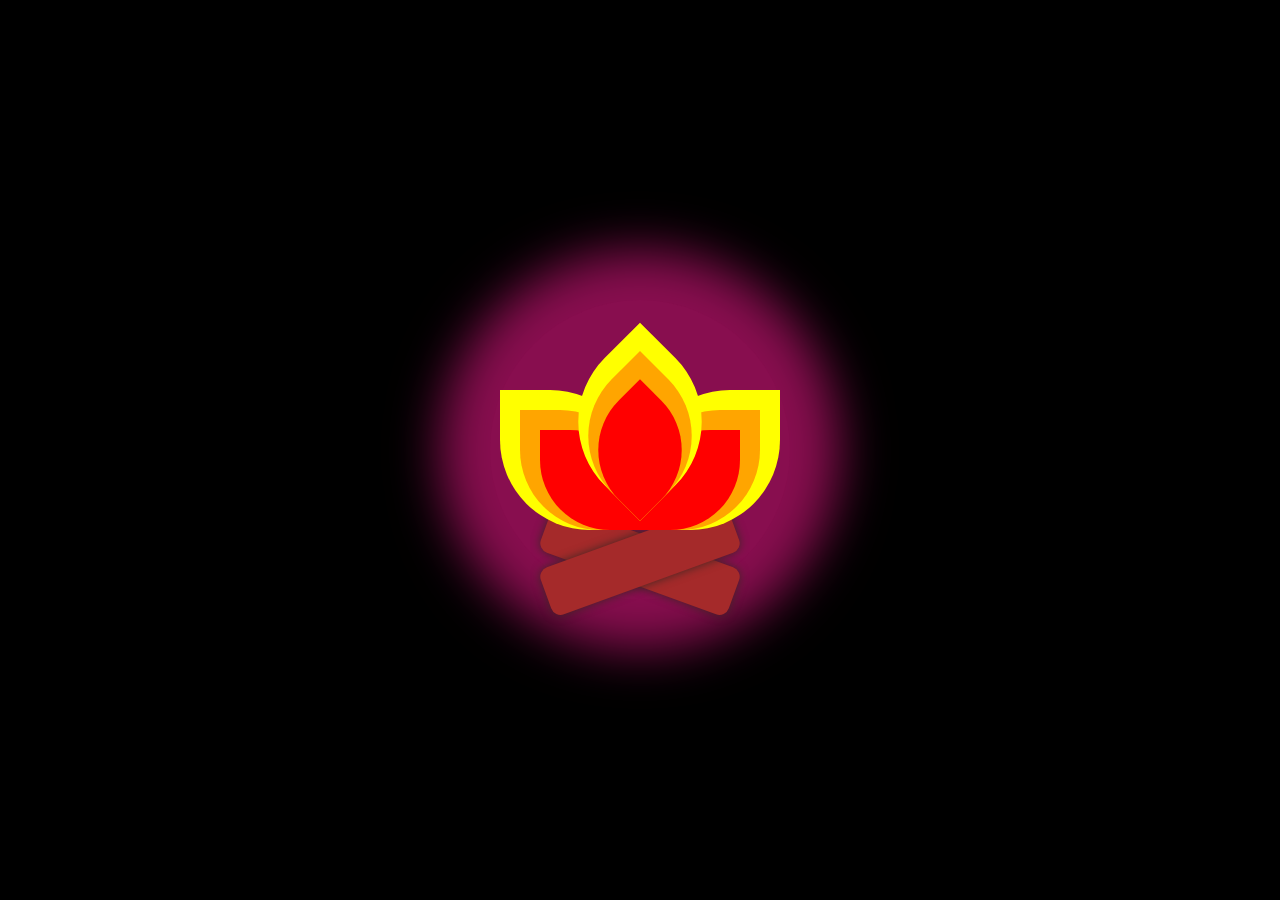
<file: Cute Bonfire/index.html>
<!DOCTYPE html>
<html lang="en">
  <head>
    <meta charset="UTF-8" />
    <meta http-equiv="X-UA-Compatible" content="IE=edge" />
    <meta name="viewport" content="width=device-width, initial-scale=1.0" />
    <link rel="stylesheet" href="style.css" />
    <title>Cute bonfire</title>

  </head>
  <body>
    <div class="fire">
        <div class="logs">
            <div class="log l1"></div>
            <div class="log l2"></div>
        </div>
        <div class="flames">
            <div class="flame f1"></div>
            <div class="flame f2"></div>
            <div class="flame f3"></div>
        </div>
        <div class="sparks">
            <div class="spark s1"></div>
            <div class="spark s2"></div>
            <div class="spark s3"></div>
            <div class="spark s4"></div>
            <div class="spark s5"></div>
            <div class="spark s6"></div>
            <div class="spark s7"></div>
            <div class="spark s8"></div>
        </div>
    </div>
  </body>
</html>
</file>
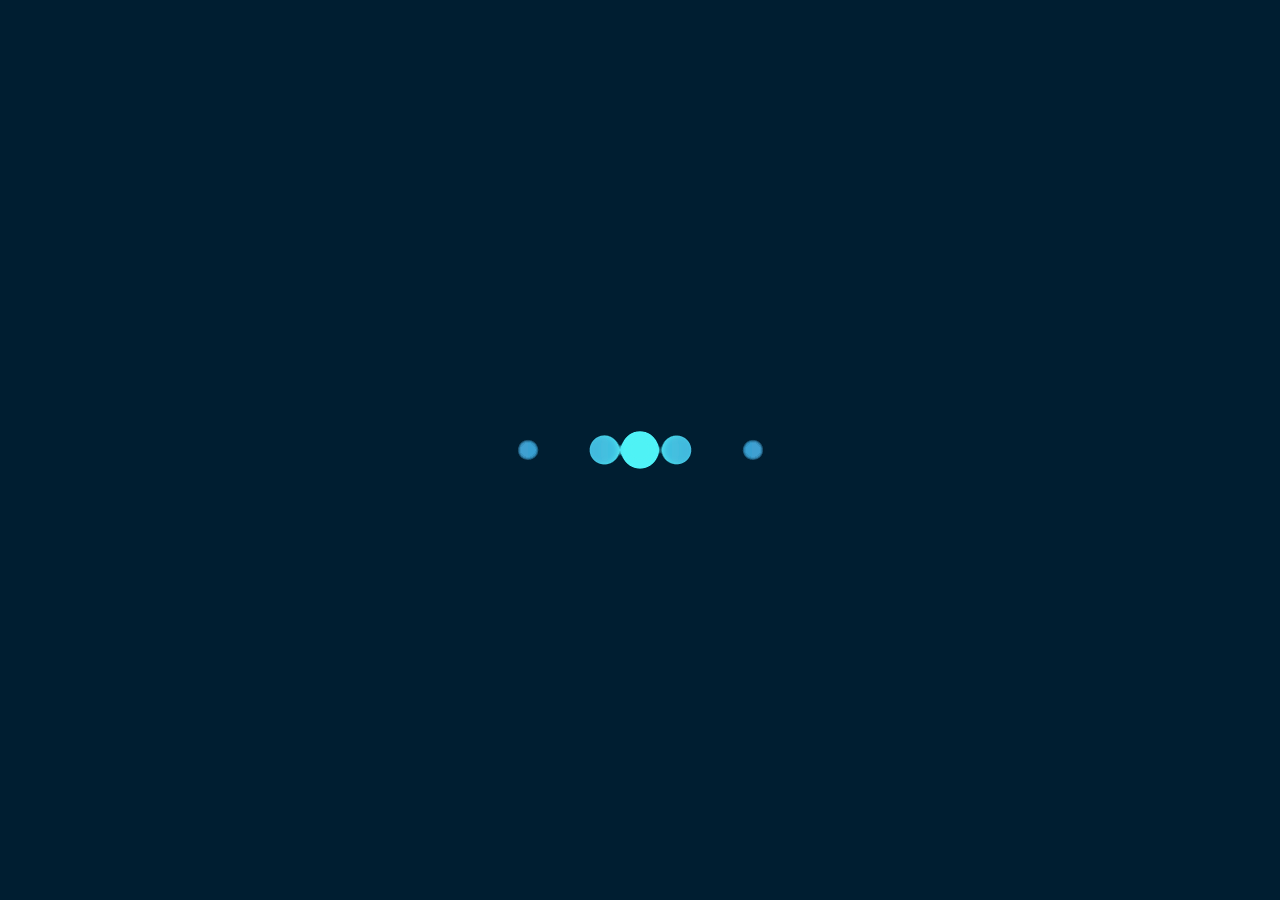
<file: Loading Ball/index.html>
<!DOCTYPE html>
<html lang="en">
<head>
    <meta charset="UTF-8">
    <meta http-equiv="X-UA-Compatible" content="IE=edge">
    <meta name="viewport" content="width=device-width, initial-scale=1.0">
    <title>Document</title>
    <link rel="stylesheet" href="style.css" />
</head>
<body>
    <div class="container">
        <span></span>
        <span></span>
        <span></span>
        <span></span>
    </div>
    
    <svg>
        <filter id="gooey">
            <feGaussianBlur stdDeviation="3" in="SourceGraphic" result="blur" />
            <feColorMatrix in="blur" values="1 0 0 0 0  0 1 0 0 0  0 0 1 0 0  0 0 0 25 -9" />
        </filter>
    </svg>
    
    <svg>
        <filter id="normal">
        </filter>
    </svg>
</body>
</html>
</file>
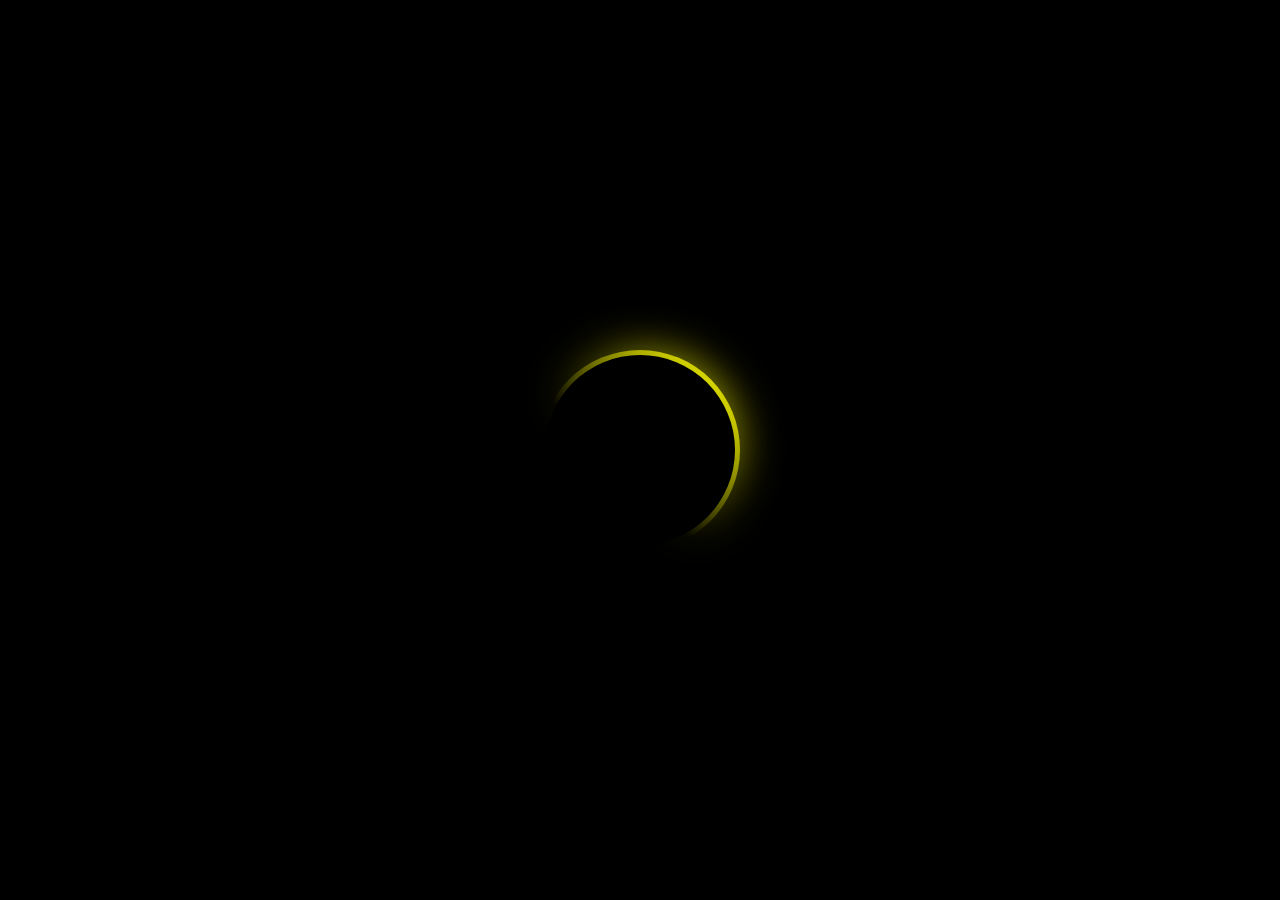
<file: Loading Neon/index.html>
<!DOCTYPE html>
<html lang="en">
<head>
    <meta charset="UTF-8">
    <meta http-equiv="X-UA-Compatible" content="IE=edge">
    <meta name="viewport" content="width=device-width, initial-scale=1.0">
    <title>Document</title>
    <link rel="stylesheet" href="style.css" />
</head>
<body>
    <div class="load"></div>
</body>
</html>
</file>
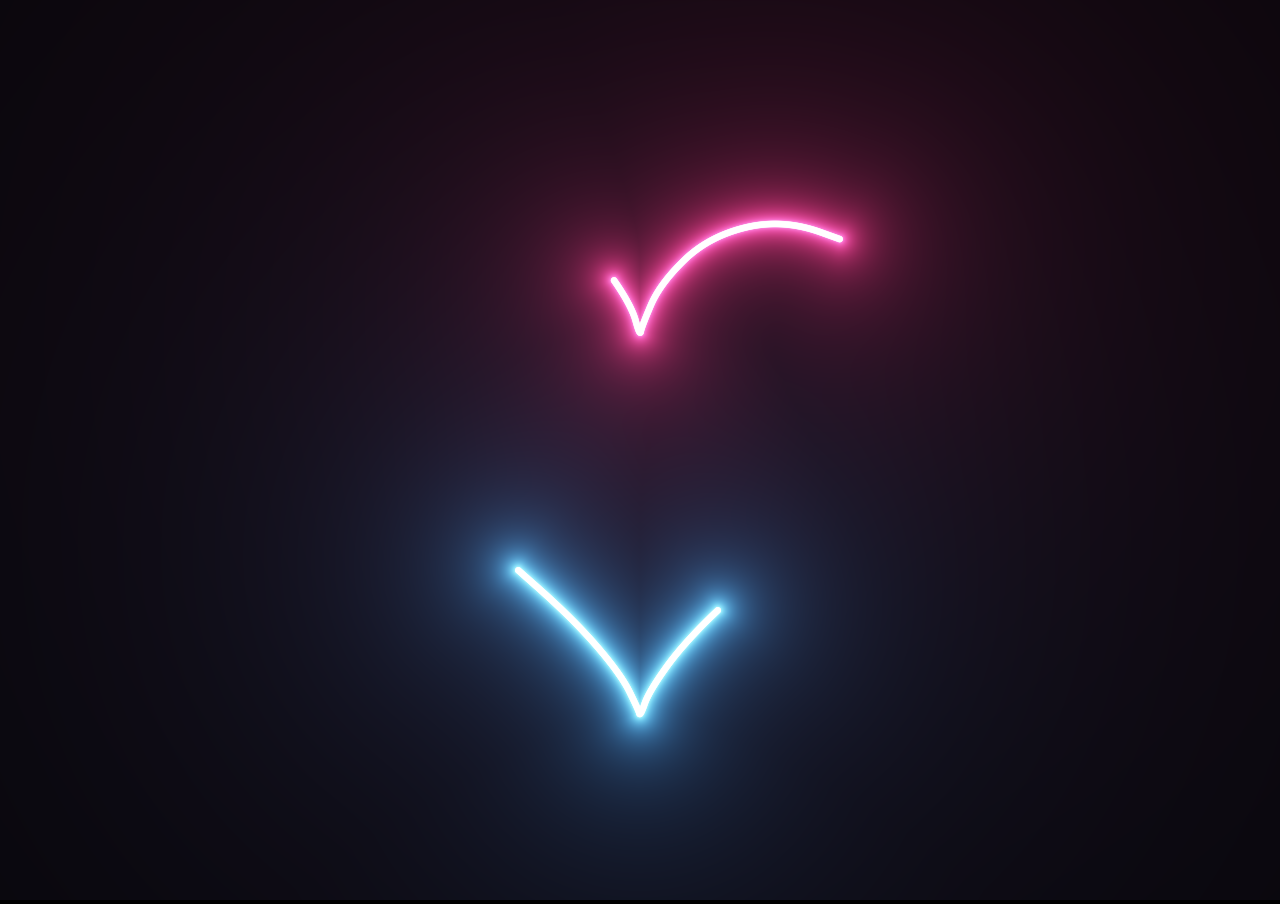
<file: Neon Love/index.html>
<!DOCTYPE html>
<html lang="en">
<head>
    <meta charset="UTF-8">
    <meta http-equiv="X-UA-Compatible" content="IE=edge">
    <meta name="viewport" content="width=device-width, initial-scale=1.0">
    <title>Document</title>
    <link rel="stylesheet" href="style.css" />
</head>
<body>
    <canvas id="canvas" width="1400" height="600"></canvas>
    <script src="script.js"></script>
</body>
</html>
</file>
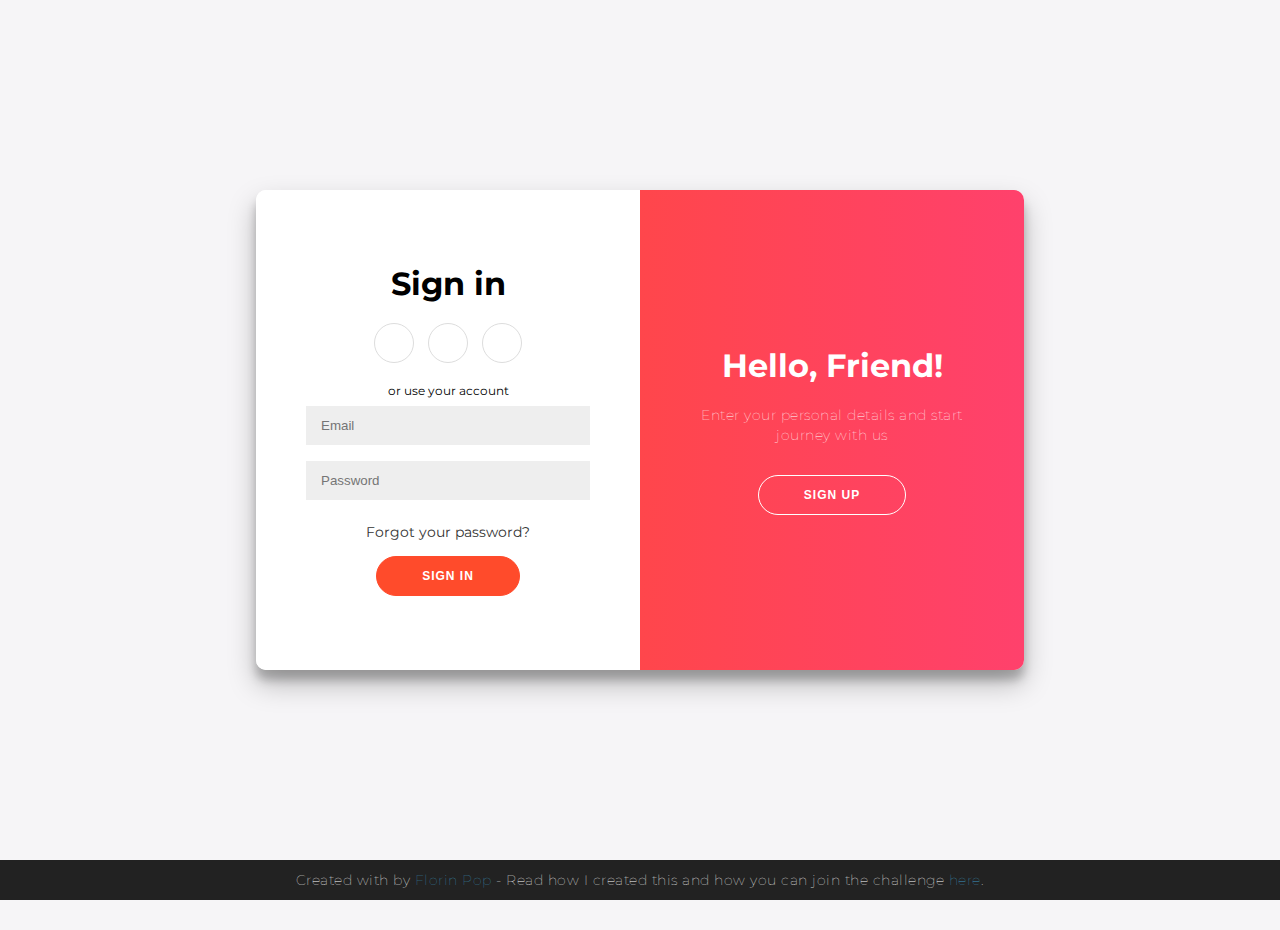
<file: Sign in and up/index.html>
<!DOCTYPE html>
<html lang="en">
<head>
    <meta charset="UTF-8">
    <meta http-equiv="X-UA-Compatible" content="IE=edge">
    <meta name="viewport" content="width=device-width, initial-scale=1.0">
		<link rel="stylesheet" href="style.css" />
		
    <title>Document</title>
</head>
<body>
  <div class="container" id="container"> 
		<div class="form-container sign-up-container">
			<form action="#">
				<h1>Create Account</h1>
				<div class="social-container">
					<a href="#" class="social"><i class="fab fa-facebook-f"></i></a> 
					<a href="#" class="social"><i class="fab fa-google-plus-g"></i></a>
					<a href="#" class="social"><i class="fab fa-linkedin-in"></i></a>
				</div>

				<span>or use your email for registration</span>

				<input type="text" placeholder="Name" />
				<input type="email" placeholder="Email" />
				<input type="password" placeholder="Password" />
				
				<button>Sign Up</button>
				
			</form>
		</div>
    
		<div class="form-container sign-in-container">
      <form action="#">
      <h1>Sign in</h1>
        <div class="social-container">
					<a href="#" class="social"><i class="fab fa-facebook-f"></i></a> 
					<a href="#" class="social"><i class="fab fa-google-plus-g"></i></a>
					<a href="#" class="social"><i class="fab fa-linkedin-in"></i></a>
				</div>
        
        <span>or use your account</span>
        
				<input type="email" placeholder="Email" />
        <input type="password" placeholder="Password" />
        
        <a href="#">Forgot your password?</a>
        
        <button>Sign In</button>
      </form>
    </div>
    
		<div class="overlay-container"> 
			<div class="overlay">
        <div class="overlay-panel overlay-left"> 
					<h1>Welcome Back!</h1>
					<p>To keep connected with us please login with your personal info</p>
					<button class="ghost" id="signin">Sign In</button>
				</div>

				<div class="overlay-panel overlay-right"> 
					<h1>Hello, Friend!</h1>
					<p>Enter your personal details and start journey with us</p> 
					<button class="ghost" id="signup">Sign Up</button>
				</div>
			</div>
		</div>
	</div>
	<footer>
    <p>
			Created with <i class="fa fa-heart"></i> by 
			<a target="_blank" href="https://florin-pop.com">Florin Pop</a>
      - Read how I created this and how you can join the challenge
      <a target="_blank" href="https://www.florin-pop.com/blog/2019/03/double-slider-sign-in-up-form/">here</a>.
    </p>
        
		<script>
			const signUpButton = document.getElementById('signup'); 
			const signInButton = document.getElementById('signIn'); 
			const container = document.getElementById('container');
			
			signUpButton.addEventListener('click', () => { 
				container.classList.add("right-panel-active");
			});
			
			signInButton.addEventListener('click', () => { 
				container.classList.remove("right-panel-active");
			});
      
		</script>
        
</body>
</html>
</file>
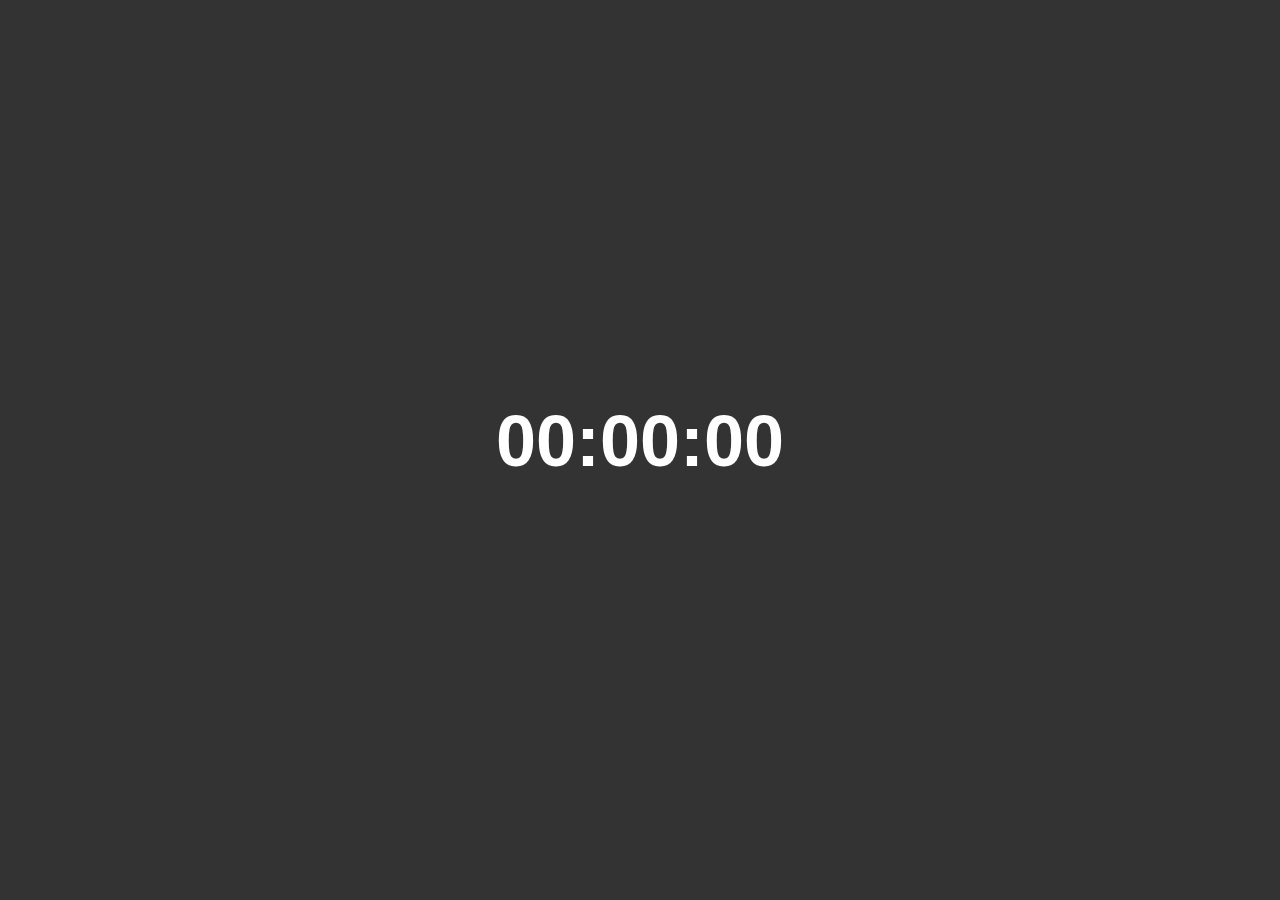
<file: Time Display/index.html>
<!DOCTYPE html>
<html lang="en">
  <head>
    <meta charset="UTF-8" />
    <meta http-equiv="X-UA-Compatible" content="IE=edge" />
    <meta name="viewport" content="width=device-width, initial-scale=1.0" />

    <link
      rel="stylesheet"
      href="https://use.fontawesome.com/releases/v5.14.0/css/all.css"
      integrity="sha384-HzLeBuhoNPvSl5KYnjx0BT+WB0QEEqLprO+NBkkk5gbc67FTaL7XIGa2w1L0Xbgc"
      crossorigin="anonymous"
    />
    <!-- <link rel="stylesheet" href="https://use.fontawesome.com/releases/v5.14.0/css/all.css" integrity="sha384-Gn5384xqQ1aoWXA+058RXPxPg6fy4IWvTNh0E263XmFcJlSAwiGgFAW/dAiS6JXm" crossorigin="anonymous"> -->

    <title>Document</title>

    <style>
      body {
        margin: 0;
        background-color: #333;
        font-family: Arial, sans-serif;
        flex-direction: column;
        align-items: center;
        justify-content: center;
        display: flex;
        height: 100vh;
      }

      .clock {
        font-size: 72px;
        font-weight: bold;
        color: #fff;
      }

      i {
        color: rgb(87, 87, 87);
        margin: 20px;
      }
    </style>
  </head>
  <body>
    <!-- time display -->
    <div class="clock">00:00:00</div>

    <div>
      <!-- icon -->
      <i class="fas fa-clock"></i>
      <i class="far fa-calendar-alt"></i>
      <i class="fas fas fa-cloud-sun-rain"></i>
    </div>

    <script>
      const clockElement = document.querySelector(".clock");
      setInterval(function () {
        const now = new Date();
        const hours = now.getHours().toString().padStart(2, "0");
        const minutes = now.getMinutes().toString().padStart(2, "0");
        const seconds = now.getSeconds().toString().padStart(2, "0");
        const time = `${hours}:${minutes}:${seconds}`;
        clockElement.textContent = time;
      }, 1000);
    </script>
  </body>
</html>
</file>
<file: Cute Bonfire/style.css>
body {
	display: grid;
	grid-template: 1fr 1fr 1fr / 1fr 1fr 1fr;

	background: black;
	width: 100vw;
	height: 100vh;
	margin: 0;
	padding: 0;
}
.fire {
	position: relative;
	grid-column: 2 / 3;
	grid-row: 2 / 3;
	align-self: end;
	justify-self: center;
	width: 300px;
	height: 300px;
	background: #880e4f;
	border-radius: 50%;
	box-shadow: 0 0 50px 50px #880e4f;
	animation: background 5s ease infinite;
}
.flame {
	position: absolute;
	bottom: 70px;
	width: 100px;
	height: 100px;
	background-color: red;
	border-radius: 0 70%;
	box-shadow: -10px -10px 0 10px orange, -20px -20px 0 20px yellow;
	animation: flicker 5s ease infinite;
}
.f1 {
	left: 50px;
}
.f3 {
	transform: rotateZ(45deg);
	left: 100px;
	bottom: 100px;
}
.f2 {
	transform: rotateZ(90deg);
	left: 150px;
}
.log {
	position: absolute;
	bottom: 15px;
	left: 50px;
	width: 200px;
	height: 50px;
	background-color: brown;
	border-radius: 10px;
}
.l1 {
	transform: rotateZ(20deg);
	box-shadow: 0 0 10px #3e2723;
}
.l2 {
	transform: rotateZ(-20deg);
	box-shadow: 0 0 10px #3e2723;
}
.l3 {
	transform: rotate3d(1, 1, 1, 40deg);
}
.l4 {
	transform: rotate3d(1, 1, 1, -40deg);
}
.spark {
	width: 5px;
	height: 5px;
	background-color: orangered;
	border-radius: 50%;
	box-shadow: 0 0 5px 3px orange;
	position: absolute;
	top: 150px;
	left: 150px;
	opacity: 0;
}
.s1 {
	animation: fadein 5s ease infinite, floatup 5s ease infinite,
		left 5s ease infinite;
}
.s2 {
	animation: fadein 5s 0.5s ease infinite, floatup 5s 0.5s ease infinite,
		right 5s 0.5s ease infinite;
}
.s3 {
	animation: fadein 5s 1s ease infinite, floatup 5s 1s ease infinite,
		farleft 5s 1s ease infinite;
}
.s4 {
	animation: fadein 5s 1.5s ease infinite, floatup 5s 1.5s ease infinite,
		farright 5s 1.5s ease infinite;
}
.s5 {
	animation: fadein 5s 2s linear infinite, floatup 5s 2s linear infinite;
}
.s6 {
	animation: fadein 5s 2.5s ease infinite, floatup 5s 2.5s ease infinite,
		left 5s 2.5s ease infinite;
}
.s7 {
	animation: fadein 5s 3s ease infinite, floatup 5s 3s ease infinite,
		right 5s 3s ease infinite;
}
.s8 {
	animation: fadein 5s 3.5s ease infinite, floatup 5s 3.5s ease infinite,
		farleft 5s 3.5s ease infinite;
}

@keyframes flicker {
	0%,
	100% {
		background-color: red;
		box-shadow: -10px -10px 0 10px orange, -15px -15px 0 15px yellow;
	}
	25%,
	75% {
		background-color: red;
		box-shadow: -10px -10px 0 10px orangered, -20px -20px 0 20px yellow;
	}
	50% {
		background-color: red;
		box-shadow: -10px -10px 0 10px orange, -15px -15px 0 15px yellow;
	}
}

@keyframes fadein {
	0%,
	100% {
		opacity: 0;
	}
	75% {
		opacity: 100%;
	}
}

@keyframes floatup {
	0% {
		top: 150px;
	}
	100% {
		top: -50%;
	}
}
@keyframes left {
	0% {
		left: 150px;
	}
	100% {
		left: 100px;
	}
}
@keyframes right {
	0% {
		left: 150px;
	}
	100% {
		left: 200px;
	}
}
@keyframes farleft {
	0% {
		left: 150px;
	}
	100% {
		left: 0px;
	}
}
@keyframes farright {
	0% {
		left: 150px;
	}
	100% {
		left: 300px;
	}
}
@keyframes background {
	0%,
	50%,
	100% {
		box-shadow: 0 0 50px 50px #880e4f;
	}
	25%,
	75% {
		box-shadow: 0 0 60px 60px #880e4f;
	}
}
</file>
<file: Loading Ball/style.css>
body {
    margin: 0;
    display: flex;
    justify-content: center;
    align-items: center;
    height: 100vh;
    background: #001E31;
}

.container {
    height: 80px;
    width: 300px;
    display: flex;
    justify-content: space-around;
    align-items: center;
    position: relative;
    filter: url('#gooey')
}

span {
    opacity: 0.4;
}


span,
.container:after,
.container:before {
    background: #3D9fD1;
    width: 30px;
    height: 30px;
    border-radius: 50%;
}

.container:after,
.container:before {
    content: '';
    position: absolute;
    background: #50F2F5;
    box-shadow: 0 0 80px 10px #50F2F5;
    animation: animate 2s ease-in-out infinite alternate;
}

.container:before {
    filter: url('#normal')
}

svg {
    position: absolute;
    pointer-events: none;
    bottom: 0;
}

@keyframes animate {
    0% {
        left: 2%;
    }

    100% {
        left: 88%;
    }
}
</file>
<file: Loading Neon/style.css>
* {
    margin: 0;
    padding: 0;
    box-sizing: border-box;
}

body {
    display: flex;
    justify-content: center;
    align-items: center;
    min-height: 100vh;
    background: #000;
}

.load {
    position: relative;
    width: 200px;
    height: 200px;
    border-radius: 50%;
    background: linear-gradient(45deg, transparent, transparent 40%, #ff0);
    animation: animate 1s linear infinite;
}

@keyframes animate {
    0% {
        transform: rotate(0);
        filter: hue-rotate(0);
    }

    100% {
        transform: rotate(360deg);
        filter: hue-rotate(360deg);
    }
}

.load::before {
    content: '';
    position: absolute;
    top: 5px;
    left: 5px;
    right: 5px;
    bottom: 5px;
    background: #000;
    border-radius: 50%;
    z-index: 1000;
}

.load::after {
    content: '';
    position: absolute;
    top: 0;
    left: 0;
    right: 0;
    bottom: 0;
    background: linear-gradient(45deg, transparent, transparent 40%, #ff0);
    border-radius: 50%;
    z-index: 1000;
    z-index: 1;
    filter: blur(20px);
}
</file>
<file: Neon Love/style.css>
body {
    background-color: #000;
    margin: 0;
    overflow: hidden;
    background-repeat: no-repeat;
}
</file>
<file: Sign in and up/style.css>
@import url("https://fonts.googleapis.com/css?family=Montserrat:400, 800");

* {
  box-sizing: border-box;
}

body {
  background: #f6f5f7;
  display: flex;
  justify-content: center;
  align-items: center;
  flex-direction: column;
  font-family: "Montserrat", sans-serif;
  height: 100vh;
  margin: -20px 0 50px;
}

h1 {
  font-weight: bold;
  margin: 0;
}

h2 {
  text-align: center;
}

p {
  font-size: 14px;
  font-weight: 100;
  line-height: 20px;
  letter-spacing: 0.5px;
  margin: 20px 0 30px;
}

span {
  font-size: 12px;
}

a {
  color: #333;
  font-size: 14px;
  text-decoration: none;
  margin: 15px 0;
}

button {
  border-radius: 20px;
  border: 1px solid #ff4b2b;
  background-color: #ff4b2b;
  color: #ffffff;
  font-size: 12px;
  font-weight: bold;
  padding: 12px 45px;
  letter-spacing: 1px;
  text-transform: uppercase;
  transition: transform 80ms ease-in;
}

button:active {
  transform: scale(0.95);
}

button:focus {
  outline: none;
}

button.ghost {
  background-color: transparent;
  border-color: #ffffff;
}

form {
  background-color: #ffffff;
  display: flex;
  align-items: center;
  justify-content: center;
  flex-direction: column;
  padding: 0 50px;
  height: 100%;
  text-align: center;
}

input {
  background-color: #eee;
  border: none;
  padding: 12px 15px;
  margin: 8px 0;
  width: 100%;
}

.container {
  background-color: #fff;
  border-radius: 10px;
  box-shadow: 0 14px 28px rgba(0, 0, 0, 0.25), 0 10px 10px rgba(0, 0, 0, 0.22);
  position: relative;
  overflow: hidden;
  width: 768px;
  max-width: 100%;
  min-height: 480px;
}

.form-container {
  position: absolute;
  top: 0;
  height: 100%;
  transition: all 0.6s ease-in-out;
}

.sign-in-container {
  left: 0;
  width: 50%;
  z-index: 2;
}

.container.right-panel-active .sign-in-container {
  transform: translateX(100%);
}

.sign-up-container {
  left: 0;
  width: 50%;
  opacity: 0;
  z-index: 1;
}

.container.right-panel-active .sign-up-container {
  transform: translateX(100%);
  opacity: 1;
  z-index: 5;
  animation: show 0.6s;
}

@keyframes show {

  0%,
  49.99% {
    opacity: 0;
    z-index: 1;
  }

  50%,
  100% {
    opacity: 1;
    z-index: 5;
  }
}

.overlay-container {
  position: absolute;
  top: 0;
  left: 50%;
  width: 50%;
  height: 100%;
  overflow: hidden;
  transition: transform 0.6s ease-in-out;
  z-index: 100;
}

.container.right-panel-active .overlay-container {
  transform: translateX(-100%);
}

.overlay {
  background: #FF416C;
  background: -webkit-linear-gradient(to right, #FF4B2B, #FF416C);
  background: linear-gradient(to right, #FF4B2B, #FF416C);
  background-repeat: no-repeat;
  background-size: cover;
  background-position: 0 0;
  color: #FFFFFF;
  position: relative;
  left: -100%;
  height: 100%;
  width: 200%;
  transform: translateX(0);
  transition: transform 0.6s ease-in-out;
}

.container.right-panel-active .overlay {
  transform: translateX(50%);
}

.overlay-panel {
  position: absolute;
  display: flex;
  align-items: center;
  justify-content: center;
  flex-direction: column;
  padding: 0 40px;
  text-align: center;
  top: 0;
  height: 100%;
  width: 50%;
  transform: translateX(0);
  transition: transform 0.6s ease-in-out;
}

.overlay-left {
  transform: translateX(-20%);
}

.container.right-panel-active .overlay-left {
  transform: translateX(0);
}

.overlay-right {
  right: 0;
  transform: translateX(0);
}

.container.right-panel-active .overlay-right {
  transform: translateX(20%);
}

.social-container {
  margin: 20px 0;
}

.social-container a {
  border: 1px solid #DDDDDD;
  border-radius: 50%;
  display: inline-flex;
  align-items: center;
  justify-content: center;
  margin: 0 5px;
  height: 40px;
  width: 40px;
}

footer {
  background-color: #222;
  color: #fff;
  font-size: 14px;
  bottom: 0;
  position: fixed;
  left: 0;
  right: 0;
  text-align: center;
  z-index: 999;
}

footer p {
  margin: 10px 0;
}

footer i {
  color: red;
}

footer a {
  color: #3c97bf;
  text-decoration: none;
}
</file>
